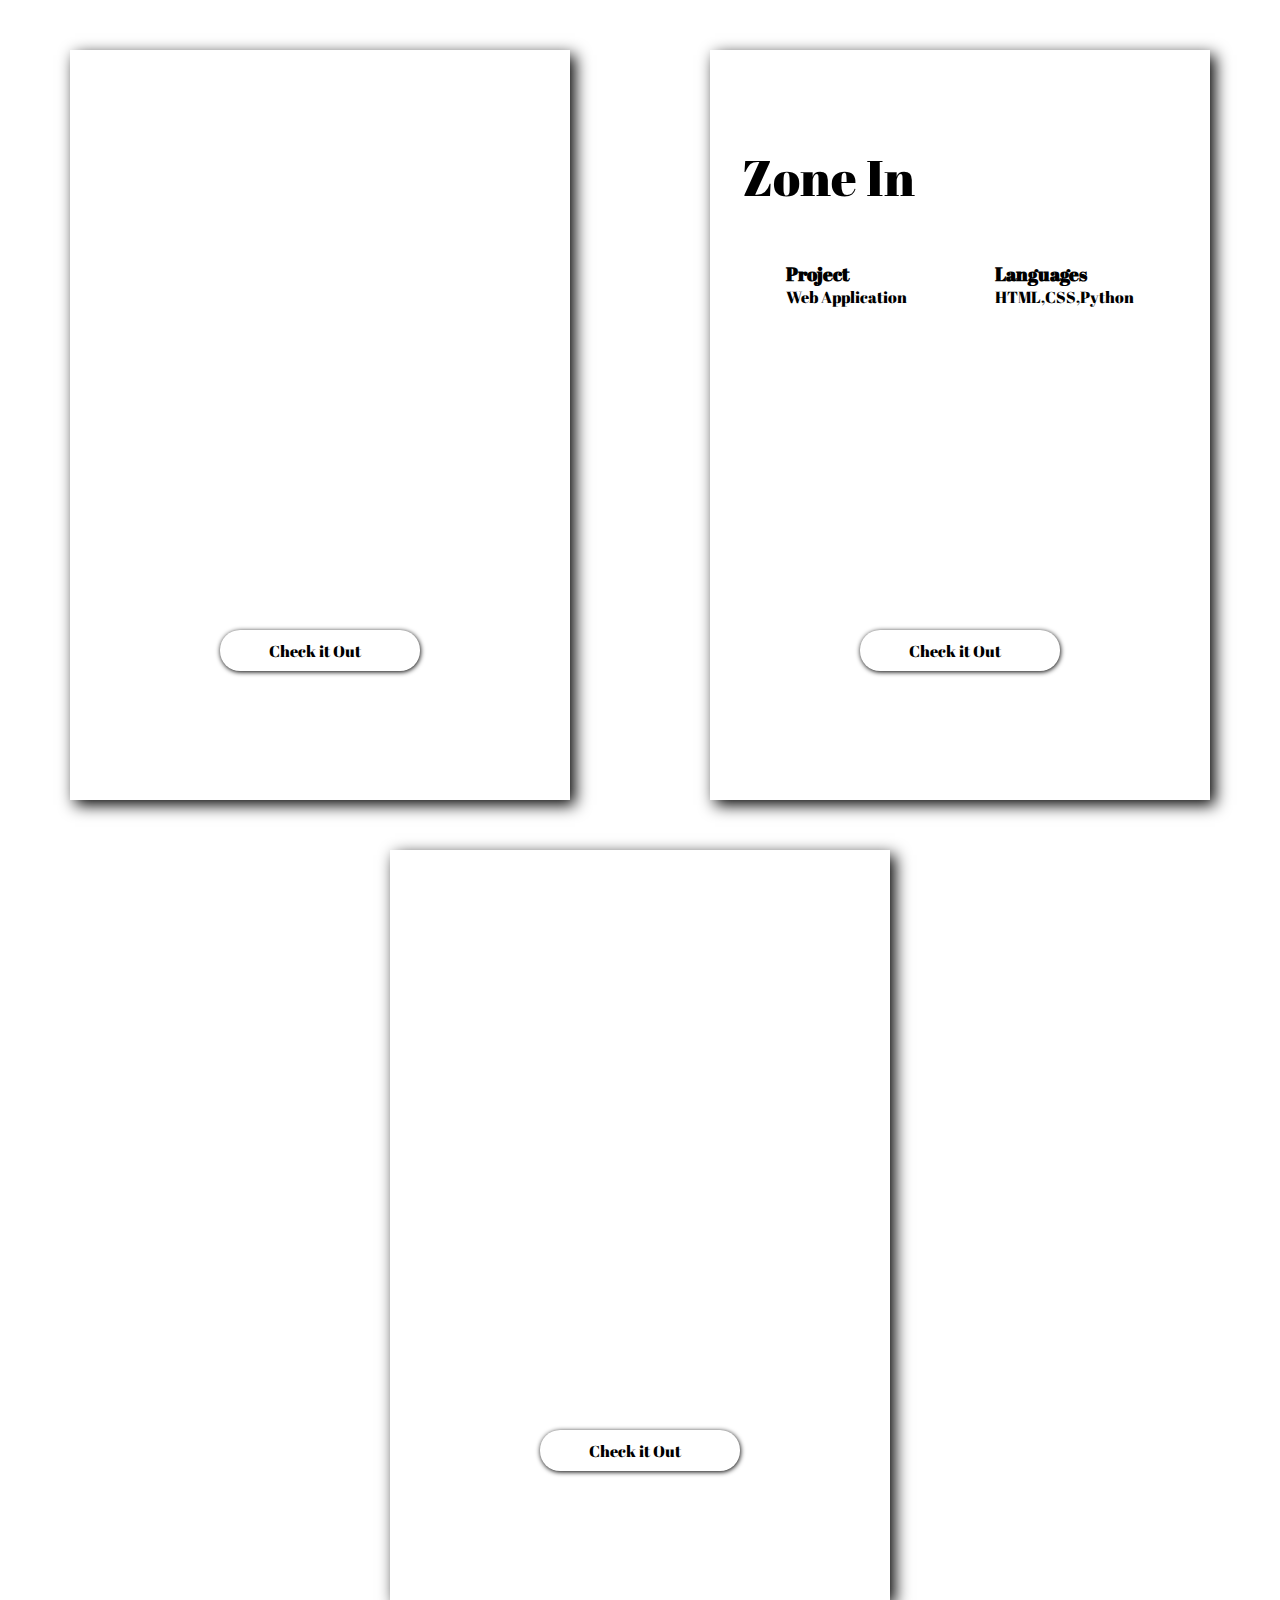
<file: github.html>
<!DOCTYPE html>
<html lang="en">
  <head>
    <title> git projects</title>
    <!-- import stylesheet -->
    <link rel="stylesheet" href="/github.css">
    <!-- import  javascript -->
    <script src="/script.js" defer></script>
  </head>

</html>

<!--font awesome-->
<link rel="stylesheet" href="https://use.fontawesome.com/releases/v5.5.0/css/all.css" integrity="sha384-B4dIYHKNBt8Bc12p+WXckhzcICo0wtJAoU8YZTY5qE0Id1GSseTk6S+L3BlXeVIU" crossorigin="anonymous">

<!-- google fonts-->
<link href="https://fonts.googleapis.com/css?family=Abril+Fatface" rel="stylesheet">


<body>
  <div id="card-wrapper">
    <div class="inner-card">
    <!--top right btn-->
    <div class="more-info-btn">
      <div class="btn-background"><i class="fas fa-ellipsis-h"></i></div>
    </div>

    <!--title-->
    <div id="title">
      <header>Zone In</header>
    </div>

    <!--details-->
    <div id="details">

    <div class="Details">
      <h3>Project</h3>
      <p>Web Application</p>
    </div>

    <div class="Details">
      <h3>Languages</h3>
      <p>HTML,CSS,Python</p>
    </div>

    <!-- <div class="Details">
      <h3>Rating</h3>
      <i class="fas fa-star"></i>
      <i class="fas fa-star"></i>
      <i class="fas fa-star"></i>
      <i class="fas fa-star"></i>
      <i class="far fa-star"></i>
    </div> -->
    </div>


  </div>
     <!--start btn-->
    <div class="start-btn"><a href="https://github.com/jxdyzhang/zoneine/tree/master">Check it Out <i class="fas fa-long-arrow-alt-right"></i></a></div>

    </div>



  <!--card number 2 -->
   <div id="card-wrapper1">
    <div class="inner-card">
    <!--top right btn-->
    <div class="more-info-btn">
      <div class="btn-background"><i class="fas fa-ellipsis-h"></i></div>
    </div>

    <!--title-->
    <div id="title">
      <header>Cl_UNK</header>
    </div>

    <!--details-->
    <div id="details">

    <div class="Details">
      <h3>Project</h3>
      <p>React Web Appl</p>
    </div>

    <div class="Details">
      <h3>Languages</h3>
      <p>javascript,React,Gmail APIs</p>
    </div>

    <!-- <div class="Details">
      <h3>Rating</h3>
      <i class="fas fa-star"></i>
      <i class="fas fa-star"></i>
      <i class="fas fa-star"></i>
      <i class="fas fa-star"></i>
      <i class="far fa-star"></i>
    </div> -->

    </div>


  </div>
     <!--start btn-->
    <div class="start-btn"><a href="https://github.com/team-IRJZ/IRJZ_Project">Check it Out <i class="fas fa-long-arrow-alt-right"></i></a></div>

    </div>



  <!--card number 3 -->
   <div id="card-wrapper2">
    <div class="inner-card">
    <!--top right btn-->
    <div class="more-info-btn">
      <div class="btn-background"><i class="fas fa-ellipsis-h"></i></div>
    </div>

    <!--title-->
    <div id="title">
      <header>Mad Sus</header>
    </div>

    <!--details-->
    <div id="details">

    <div class="Details">
      <h3>Project</h3>
      <p>Website + Android App</p>
    </div>

    <div class="Details">
      <h3>Languages</h3>
      <p>HTML,CSS,Kotlin</p>
    </div>

    <!-- <div class="Details">
      <h3>Rating</h3>
      <i class="fas fa-star"></i>
      <i class="fas fa-star"></i>
      <i class="fas fa-star"></i>
      <i class="fas fa-star"></i>
      <i class="far fa-star"></i>
    </div> -->

    </div>


  </div>
     <!--start btn-->
    <div class="start-btn"><a href="https://github.com/jxdyzhang/madsus.github.io">Check it Out <i class="fas fa-long-arrow-alt-right"></i></a></div>

    </div>
</body>
</file>
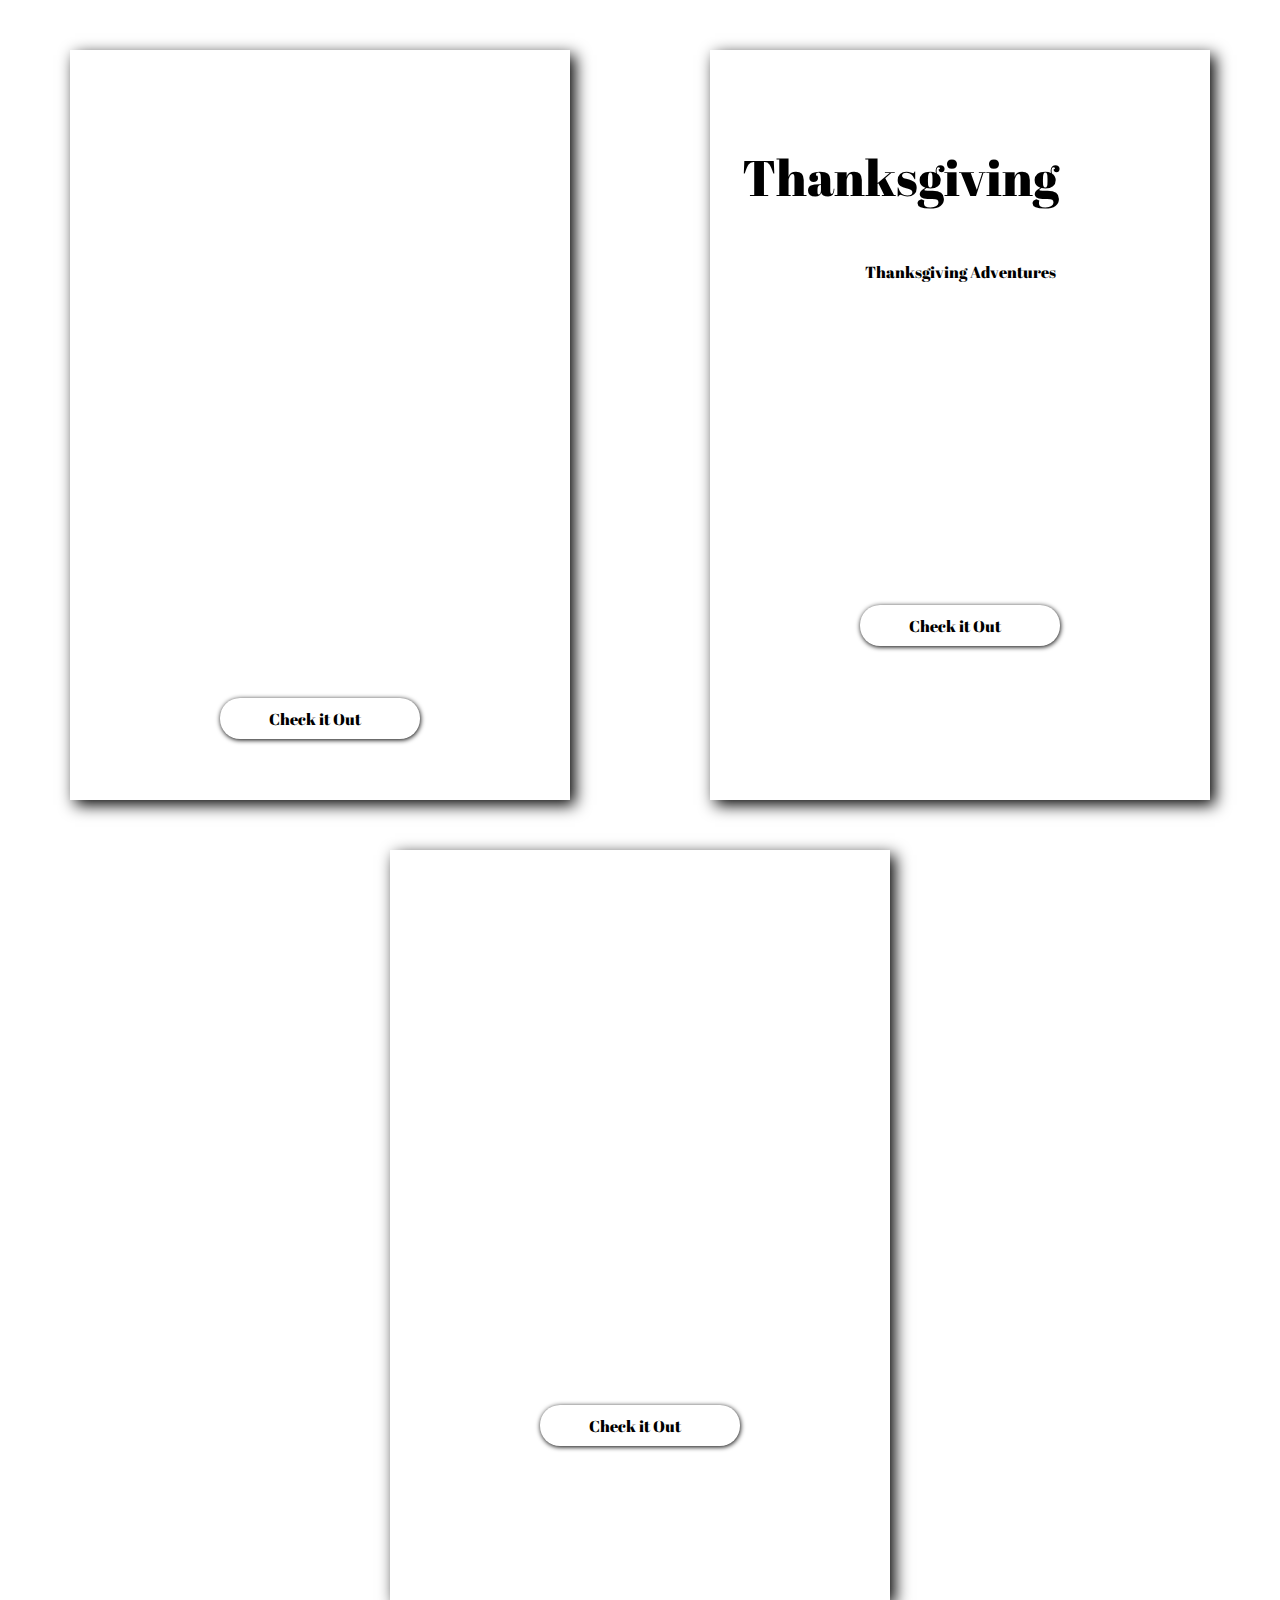
<file: youtube.html>
<!DOCTYPE html>
<html lang="en">
  <head>
    <title> git projects</title>
    <!-- import stylesheet -->
    <link rel="stylesheet" href="/youtube.css">
    <!-- import  javascript -->
    <script src="/script.js" defer></script>
  </head>

</html>

<!--font awesome-->
<link rel="stylesheet" href="https://use.fontawesome.com/releases/v5.5.0/css/all.css" integrity="sha384-B4dIYHKNBt8Bc12p+WXckhzcICo0wtJAoU8YZTY5qE0Id1GSseTk6S+L3BlXeVIU" crossorigin="anonymous">

<!-- google fonts-->
<link href="https://fonts.googleapis.com/css?family=Abril+Fatface" rel="stylesheet">


<body>
  <div id="card-wrapper">
    <div class="inner-card">
    <!--top right btn-->
    <div class="more-info-btn">
      <div class="btn-background"><i class="fas fa-ellipsis-h"></i></div>
    </div>

    <!--title-->
    <div id="title">
      <header>Thanksgiving</header>
    </div>

    <!--details-->
    <div id="details">

    <div class="Details">
      <h3></h3>
      <p>Thanksgiving Adventures</p>
    </div>
<!--
    <div class="Details">
      <h3>Languages</h3>
      <p>HTML,CSS,Python</p>
    </div> -->

    <!-- <div class="Details">
      <h3>Rating</h3>
      <i class="fas fa-star"></i>
      <i class="fas fa-star"></i>
      <i class="fas fa-star"></i>
      <i class="fas fa-star"></i>
      <i class="far fa-star"></i>
    </div> -->
    </div>


  </div>
     <!--start btn-->
    <div class="start-btn"><a href="https://www.youtube.com/watch?v=Xw1X_Sbo3EA">Check it Out <i class="fas fa-long-arrow-alt-right"></i></a></div>

    </div>



  <!--card number 2 -->
   <div id="card-wrapper1">
    <div class="inner-card">
    <!--top right btn-->
    <div class="more-info-btn">
      <div class="btn-background"><i class="fas fa-ellipsis-h"></i></div>
    </div>

    <!--title-->
    <div id="title">
      <header>Days Series</header>
    </div>

    <!--details-->
    <div id="details">

    <div class="Details">
      <h3></h3>
      <p>Quarantine Days</p>
    </div>
<!--
    <div class="Details">
      <h3>Languages</h3>
      <p>javascript,React,Gmail APIs</p>
    </div> -->

    <!-- <div class="Details">
      <h3>Rating</h3>
      <i class="fas fa-star"></i>
      <i class="fas fa-star"></i>
      <i class="fas fa-star"></i>
      <i class="fas fa-star"></i>
      <i class="far fa-star"></i>
    </div> -->

    </div>


  </div>
     <!--start btn-->
    <div class="start-btn"><a href="https://www.youtube.com/channel/UCKAC5wn9f3WH8_B8hkdblSQ/playlists">Check it Out <i class="fas fa-long-arrow-alt-right"></i></a></div>

    </div>



  <!--card number 3 -->
   <div id="card-wrapper2">
    <div class="inner-card">
    <!--top right btn-->
    <div class="more-info-btn">
      <div class="btn-background"><i class="fas fa-ellipsis-h"></i></div>
    </div>

    <!--title-->
    <div id="title">
      <header>30 Questions <br> to fall in love</br></header>
    </div>

    <!--details-->
    <div id="details">

    <div class="Details">
      <h3>Project</h3>
      <p>coming soon </p>
    </div>
<!--
    <div class="Details">
      <h3>Languages</h3>
      <p>HTML,CSS,Kotlin</p>
    </div> -->

    <!-- <div class="Details">
      <h3>Rating</h3>
      <i class="fas fa-star"></i>
      <i class="fas fa-star"></i>
      <i class="fas fa-star"></i>
      <i class="fas fa-star"></i>
      <i class="far fa-star"></i>
    </div> -->

    </div>


  </div>
     <!--start btn-->
    <div class="start-btn"><a href="https://github.com/jxdyzhang/madsus.github.io">Check it Out <i class="fas fa-long-arrow-alt-right"></i></a></div>

    </div>
</body>
</file>
<file: github.css>
*{
  box-sizing:border-box;
  margin:0;
  padding:0;
    flex-wrap:wrap;
}

body{
  min-height:100vh;
  /* background-color: #732cab; */
  background-image: url(https://images.unsplash.com/photo-1502679726485-931beda67f88?ixid=MnwxMjA3fDB8MHxwaG90by1wYWdlfHx8fGVufDB8fHx8&ixlib=rb-1.2.1&auto=format&fit=crop&w=1655&q=80);
  display:flex;
  justify-content:space-around;
  align-items:center;
}

#card-wrapper{
background-image:url(https://images.unsplash.com/photo-1504472893907-7f577b7c9beb?ixlib=rb-0.3.5&s=3e5168084ad03cb653101983430f6686&auto=format&fit=crop&w=634&q=80);
  background-size:cover;
  background-repeat:no-repeat;

  min-width:500px;
  min-height:750px;
  color:black;
  box-shadow: 5px 5px 15px;
  font-family: 'Abril Fatface', cursive;
  order:2;
  margin-top:50px;
}

.inner-card{
  padding:2em;
}

.more-info-btn{
  display:flex;
  justify-content:flex-end;
}
.btn-background{
  background:white;
  padding:.9em;
  border-radius:50%;
  font-size:20px;
  color:black;
}

#title{
  font-size:50px;
  margin-top:25px;
}

#details{
  display:flex;
  justify-content:space-around;
  margin-top:50px;
}

.start-btn{
  display:flex;
  justify-content:center;
  margin-top:290px;
}
.start-btn a{
  background:white;
  color:black;
  padding:.6em;
  width:200px;
  border-radius:20px;
  text-align:center;
  box-shadow: .5px 1px 5px;
  text-decoration:none;
}

.start-btn .fas{
  margin-left:10px;
}


/*Second Card*/
#card-wrapper1{
background-image:url(https://images.unsplash.com/photo-1517400549041-c6b0723842f4?ixlib=rb-0.3.5&ixid=eyJhcHBfaWQiOjEyMDd9&s=38aec809de8b2010f0e8e36076444b70&auto=format&fit=crop&w=2134&q=80);
  background-size:cover;
  background-repeat:no-repeat;

  min-width:500px;
  min-height:750px;
  color:black;
  box-shadow: 5px 5px 15px black;
  font-family: 'Abril Fatface', cursive;
  color:white;
  order:3;
   margin-top:50px;
}

/*Third Card*/
#card-wrapper2{
background-image:url(https://images.unsplash.com/photo-1513321409245-5c6a71bd5242?ixlib=rb-0.3.5&ixid=eyJhcHBfaWQiOjEyMDd9&s=1b38e2cf2fdc70148833d0ce0368e867&auto=format&fit=crop&w=633&q=80);
  background-size:cover;
  background-repeat:no-repeat;

  min-width:500px;
  min-height:750px;
  color:black;
  box-shadow: 5px 5px 15px black;
  font-family: 'Abril Fatface', cursive;
  color:white;
  order:1;
  margin-top:50px;
}
</file>
<file: youtube.css>
*{
  box-sizing:border-box;
  margin:0;
  padding:0;
    flex-wrap:wrap;
}

body{
  min-height:100vh;
  /* background-color: #732cab; */
  background-image: url(https://images.unsplash.com/photo-1495121553079-4c61bcce1894?ixlib=rb-1.2.1&ixid=MnwxMjA3fDB8MHxwaG90by1wYWdlfHx8fGVufDB8fHx8&auto=format&fit=crop&w=3029&q=80);
  display:flex;
  justify-content:space-around;
  align-items:center;
}

#card-wrapper{
background-image:url(https://images.unsplash.com/photo-1495121553079-4c61bcce1894?ixlib=rb-1.2.1&ixid=MnwxMjA3fDB8MHxwaG90by1wYWdlfHx8fGVufDB8fHx8&auto=format&fit=crop&w=3029&q=80);
  background-size:cover;
  background-repeat:no-repeat;

  min-width:500px;
  min-height:750px;
  color:black;
  box-shadow: 5px 5px 15px;
  font-family: 'Abril Fatface', cursive;
  order:2;
  margin-top:50px;
}

.inner-card{
  padding:2em;
}

.more-info-btn{
  display:flex;
  justify-content:flex-end;
}
.btn-background{
  background:white;
  padding:.9em;
  border-radius:50%;
  font-size:20px;
  color:black;
}

#title{
  font-size:50px;
  margin-top:25px;
}

#details{
  display:flex;
  justify-content:space-around;
  margin-top:50px;
}

.start-btn{
  display:flex;
  justify-content:center;
  margin-top:290px;
}
.start-btn a{
  background:white;
  color:black;
  padding:.6em;
  width:200px;
  border-radius:20px;
  text-align:center;
  box-shadow: .5px 1px 5px;
  text-decoration:none;
}

.start-btn .fas{
  margin-left:10px;
}


/*Second Card*/
#card-wrapper1{
background-image:url(https://images.unsplash.com/photo-1517092756309-24071485f6db?ixlib=rb-1.2.1&ixid=MnwxMjA3fDB8MHxwaG90by1wYWdlfHx8fGVufDB8fHx8&auto=format&fit=crop&w=680&q=80);
  background-size:cover;
  background-repeat:no-repeat;

  min-width:500px;
  min-height:750px;
  color:black;
  box-shadow: 5px 5px 15px black;
  font-family: 'Abril Fatface', cursive;
  color:white;
  order:3;
   margin-top:50px;
}

/*Third Card*/
#card-wrapper2{
background-image:url(https://images.unsplash.com/photo-1513321409245-5c6a71bd5242?ixlib=rb-0.3.5&ixid=eyJhcHBfaWQiOjEyMDd9&s=1b38e2cf2fdc70148833d0ce0368e867&auto=format&fit=crop&w=633&q=80);
  background-size:cover;
  background-repeat:no-repeat;

  min-width:500px;
  min-height:750px;
  color:black;
  box-shadow: 5px 5px 15px black;
  font-family: 'Abril Fatface', cursive;
  color:white;
  order:1;
  margin-top:50px;
}
</file>
